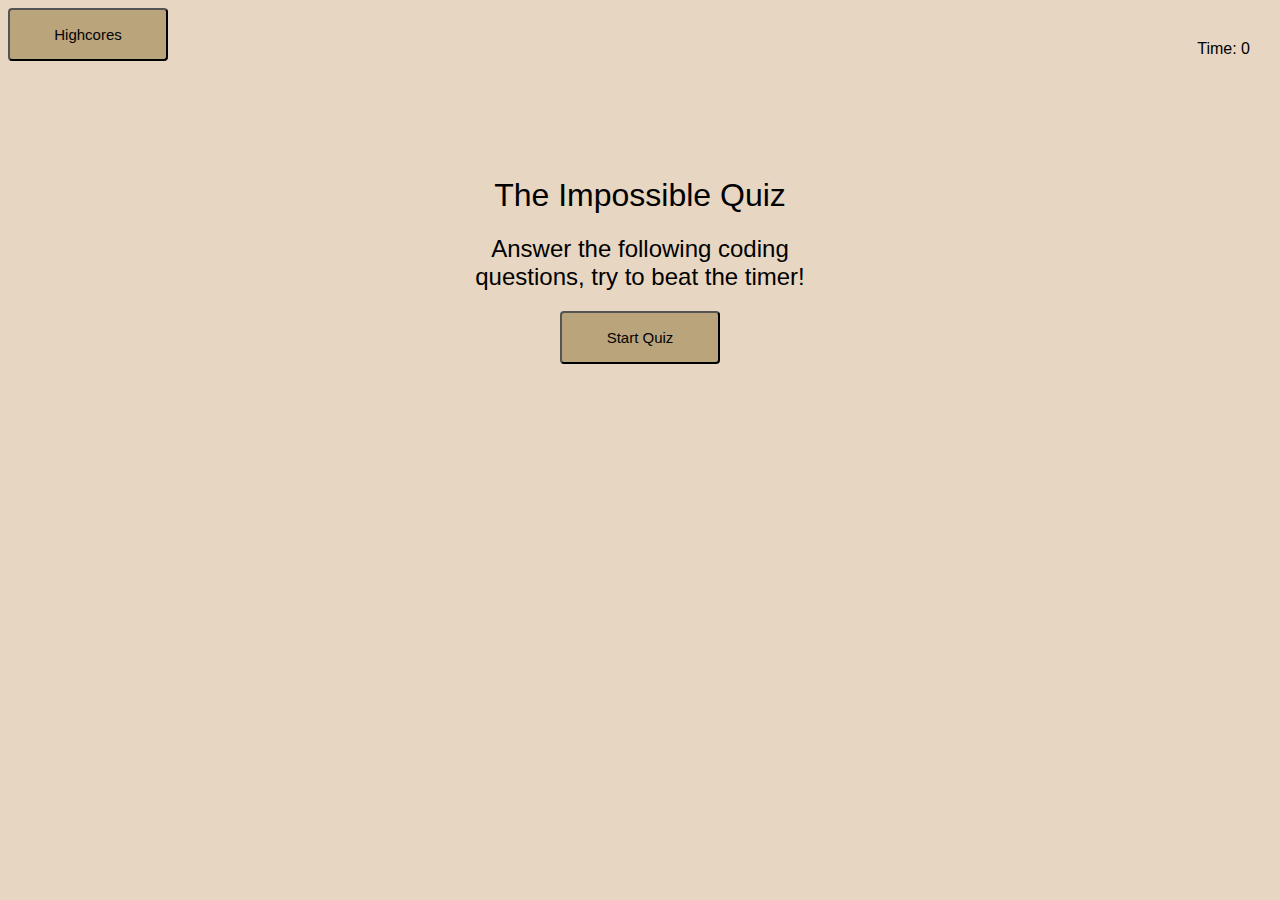
<file: index.html>
<!DOCTYPE html>
<html lang="en">
<!-- Below i have linked the css -->
<head>
    <meta charset="UTF-8">
    <meta http-equiv="X-UA-Compatible" content="IE=edge">
    <meta name="viewport" content="width=device-width, initial-scale=1.0">
    <link rel="stylesheet" href="./assets/css/style.css">
    <title>The Impossible Quiz</title>
</head>

<body>
<!-- Below i have linked the highscores file to display when clicked -->
    <header>
        <div>
            <a href="./highscores.html">
                <button class="scores-header" id="view-high-scores">Highcores</button>
            </a>
        </div>

        <div class="timer">
            <p>Time:
                <span id="timer">0</span>
            </p>
        </div>
    </header>

    <main class="quiz">
        <div id="quiz-start">
            <div class="landing" id="start-screen">
                <h1>The Impossible Quiz</h1>
                <h2> Answer the following coding questions, try to beat the timer! </h2>
                <button id="start">Start Quiz</button>
            </div>
        </div>

        <div class="hide" id="questions">
            <h2 id="question-words">Inside which HTML element do we put teh javascript?</h2>
            <div class="choices" id="choices"></div>
        </div>
        <div class="hide" id="quiz-end">
            <h2>Finished!</h2>
            <p>Your final score is: <span id="score-final"></span></p>
            <p>Enter your initials: <input type="text" id="name" size="3" />
                <button id="submit-score">Submit</button>
            </p>
        </div>
        <div id="feedback" class="feedback hide"></div>
    </main>
    <!-- Below i have linked the script.js file -->
    <script src="./assets/script.js"></script>
</body>

</html>
</file>
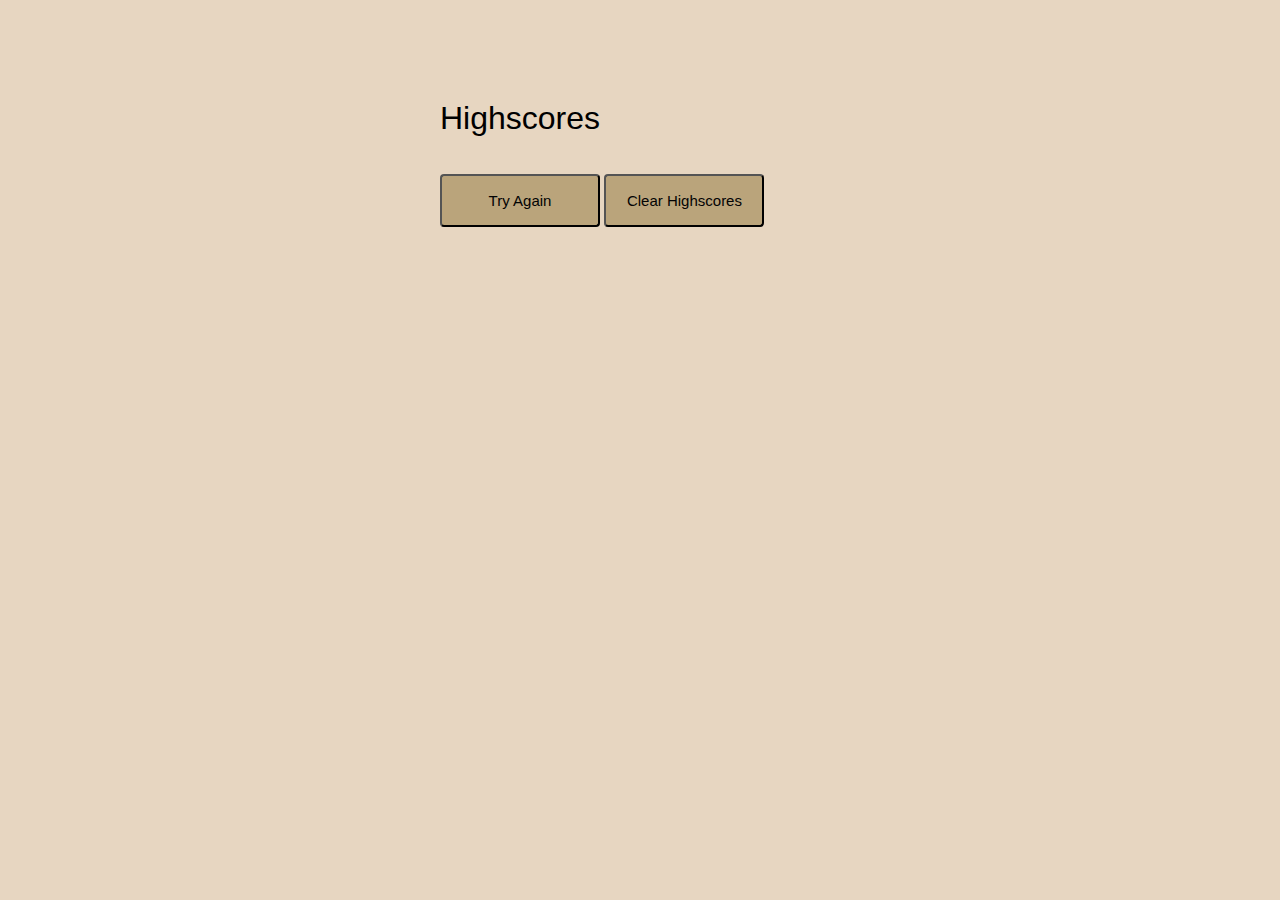
<file: highscores.html>
<!DOCTYPE html>
<html lang="en">
<head>
    <meta charset="UTF-8">
    <meta http-equiv="X-UA-Compatible" content="IE=edge">
    <meta name="viewport" content="width=device-width, initial-scale=1.0">
    <link rel="stylesheet" href="./assets/css/style.css">
    <title>High Scores</title>
</head>
<body>
    <div class="scores">
        <h1>Highscores</h1>
        <ol id="highscores"></ol>
        <a href="./index.html"><button>Try Again</button></a>
        <button id="clear">Clear Highscores</button>
    </div>
    <script src="./assets/script.js"></script>
    <script src="./assets/highscores.js"></script>
</body>
</html>
</file>
<file: assets/css/style.css>
:root {
    background-color: rgb(231, 214, 193);
}

*{
    font-family: Arial, Helvetica, sans-serif;
    font-weight: lighter;
}

.quiz {
    margin: 100px auto 0 auto;
    max-width: 400px;
}

.scores {
    margin: 100px auto 0 auto;
    max-width: 400px;
}

p {
    margin: 20px 15px;
}

.landing {
    text-align: center;
}

.scoresHeader {
    position: absolute;
    top: 20px;
    left: 15px;
}

.timer {
    position: absolute;
    top: 20px;
    right: 15px;
}

button {
    font-size: 15px;
    padding: 1rem;
    width: 10rem;
    text-align: center;
    margin-bottom: 1rem;
    color: rgb(3, 3, 3);
    background: linear-gradient(90deg, rgb(186, 164, 123) 100%, rgb(217, 191, 143) 100%);
    border-radius: 4px;
}

button:hover {
    cursor: pointer;
    box-shadow: 0 0.4rem 1.4rem 0 rgb(117, 107, 89);
    transition: transform 150ms;
    transform: scale(1.03);
}

.hide {
    display: none;
}

/* not sure how this one will turn out, make sure to come back to check this */
.feedback {
    font-style: bold;
    font-size: 120%;
    margin-top: 20px;
    padding-top: 15px;
    color: #fff;
    border-top: 2px solid #4B0082;
}

ol {
    padding-left: 15px;
    max-height: 600px;
    overflow: auto;
}
  
  li {
    padding: 5px;
    list-style: decimal inside none;
}
  
  li:nth-child(odd) {
    background-color: #ffffff;
}

/* This will apply on any screen smaller than 768px */
@media screen and (max-width: 768px) {

}

/* This will apply on any screen smaller than 575px */
@media screen and  (max-width: 575px) {

}
</file>
